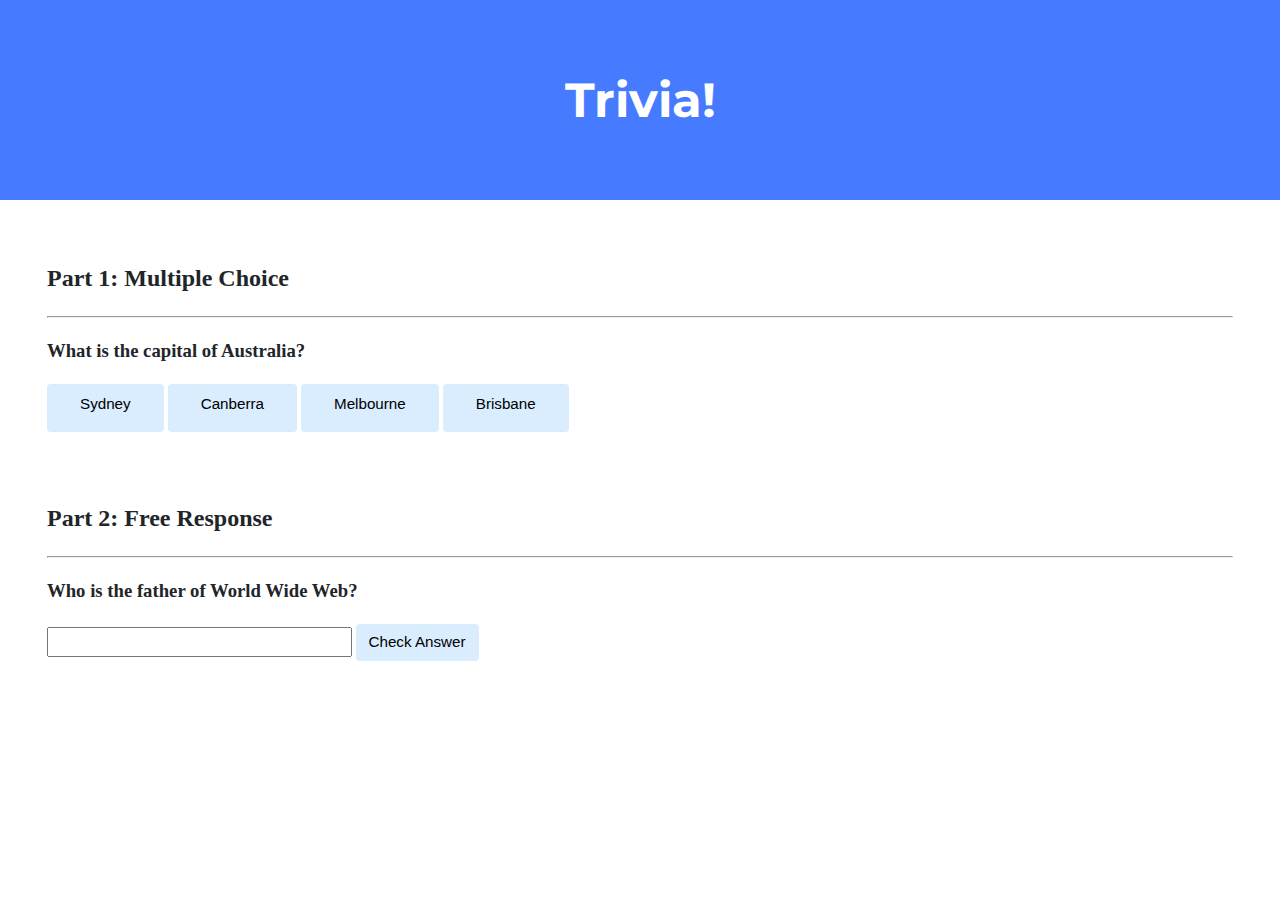
<file: week_8/trivia/index.html>
<!DOCTYPE html>

<html lang="en">
    <head>
        <link href="https://fonts.googleapis.com/css2?family=Montserrat:wght@500&display=swap" rel="stylesheet">
        <link href="styles.css" rel="stylesheet">
        <title>Trivia!</title>
        <script>
            // TODO: Add code to check answers to questions
            document.addEventListener('DOMContentLoaded',function()
            {
                let correct=document.querySelector('.correct');
                correct.addEventListener('click',function()
                {
                    correct.style.background='#99ff99';
                    document.querySelector('#feedback1').innerHTML='Correct!';

                });

                let incorrects=document.querySelectorAll('.incorrect');
                for(let i = 0 ; i < incorrects.length ; i++)
                {
                    incorrects[i].addEventListener('click',function(){
                        incorrects[i].style.backgroundColor = '#ff471a';
                        document.querySelector('#feedback1').innerHTML = 'Incorrect';

                    });
                }

                document.querySelector('#Check').addEventListener('click',function(){
                    let input = document.querySelector('input');
                    if(input.value == "Tim Berners Lee")
                    {
                        input.style.backgroundColor = "#99ff99";
                        document.querySelector('#feedback2').innerHTML = "Correct";
                    }
                    else
                    {
                        input.style.backgroundColor = "#ff471a";
                        document.querySelector('#feedback2').innerHTML = "Incorrect";
                    }

                });
            });df
        </script>
    </head>
    <body>
        <div class="header">
            <h1>Trivia!</h1>
        </div>

        <div class="container">
            <div class="section">
                <h2>Part 1: Multiple Choice </h2>
                <hr>
                <!-- TODO: Add multiple choice question here -->
                <h3>
                    What is the capital of Australia?
                </h3>
                <button class="incorrect section">Sydney</button>
                <button class="correct section">Canberra</button>
                <button class="incorrect section">Melbourne</button>
                <button class="incorrect section">Brisbane</button>
            </div>
            <p class="p" id = "feedback1"></p>

            <div class="section">
                <h2>Part 2: Free Response</h2>
                <hr>
                <!-- TODO: Add free response question here -->
                <h3>
                    Who is the father of World Wide Web?
                </h3>
                <input class="input" type="text"></input>
                <button class = "button input" id="Check">Check Answer</button>
                <p class='p' id = "feedback2"></p>
            </div>
        </div>
    </body>
</html>
</file>
<file: week_8/trivia/styles.css>
body {
    background-color: #fff;
    color: #212529;
    font-size: 1rem;
    font-weight: 400;
    line-height: 1.5;
    margin: 0;
    text-align: left;
}
.p{
    text-align: center;
    font-size: 24px;
}

.container {
    margin-left: auto;
    margin-right: auto;
    padding-left: 15px;
    padding-right: 15px;
}

.header {
    background-color: #477bff;
    color: #fff;
    margin-bottom: 2rem;
    padding: 2rem 1rem;
    text-align: center;
}

.section {
    padding: 0.5rem 2rem 1rem 2rem;
}

.section:hover {
    background-color: #f5f5f5;
    transition: color 2s ease-in-out, background-color 0.15s ease-in-out;
}

h1 {
    font-family: 'Montserrat', sans-serif;
    font-size: 48px;
}

button, input[type="submit"] {
    background-color: #d9edff;
    border: 1px solid transparent;
    border-radius: 0.25rem;
    font-size: 0.95rem;
    font-weight: 400;
    line-height: 1.5;
    padding: 0.375rem 0.75rem;
    text-align: center;
    transition: color 0.15s ease-in-out, background-color 0.15s ease-in-out, border-color 0.15s ease-in-out, box-shadow 0.15s ease-in-out;
    vertical-align: middle;
}


input[type="text"] {
    line-height: 1.8;
    width: 25%;
}

input[type="text"]:hover {
    background-color: #f5f5f5;
    transition: color 2s ease-in-out, background-color 0.15s ease-in-out;
}
</file>
